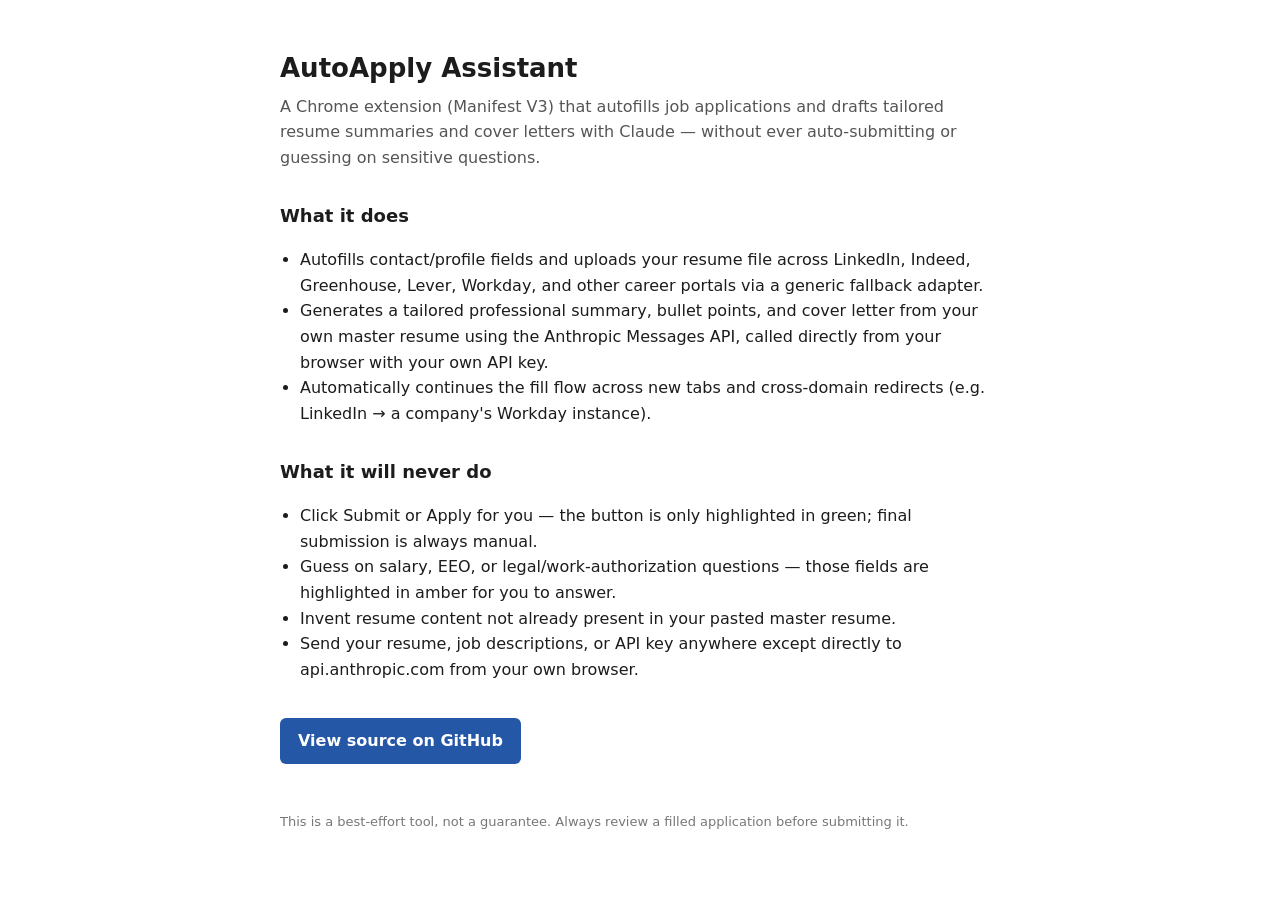
<file: index.html>
<!DOCTYPE html>
<html lang="en">
<head>
<meta charset="utf-8" />
<meta name="viewport" content="width=device-width, initial-scale=1" />
<title>AutoApply Assistant</title>
<style>
  body { font-family: system-ui, -apple-system, Segoe UI, Roboto, sans-serif; max-width: 720px; margin: 48px auto; padding: 0 20px; color: #1c1c1c; line-height: 1.6; }
  h1 { font-size: 26px; margin-bottom: 4px; }
  .tagline { color: #555; margin-top: 0; }
  h2 { font-size: 18px; margin-top: 32px; }
  ul { padding-left: 20px; }
  code { background: #f2f2f2; padding: 2px 5px; border-radius: 4px; font-size: 13px; }
  .cta { display: inline-block; margin-top: 20px; background: #2557a7; color: #fff; text-decoration: none; padding: 10px 18px; border-radius: 6px; font-weight: 600; }
  .cta:hover { background: #1d4785; }
  footer { margin-top: 48px; color: #777; font-size: 13px; }
</style>
</head>
<body>
  <h1>AutoApply Assistant</h1>
  <p class="tagline">A Chrome extension (Manifest V3) that autofills job applications and drafts tailored resume summaries and cover letters with Claude — without ever auto-submitting or guessing on sensitive questions.</p>

  <h2>What it does</h2>
  <ul>
    <li>Autofills contact/profile fields and uploads your resume file across LinkedIn, Indeed, Greenhouse, Lever, Workday, and other career portals via a generic fallback adapter.</li>
    <li>Generates a tailored professional summary, bullet points, and cover letter from your own master resume using the Anthropic Messages API, called directly from your browser with your own API key.</li>
    <li>Automatically continues the fill flow across new tabs and cross-domain redirects (e.g. LinkedIn &rarr; a company's Workday instance).</li>
  </ul>

  <h2>What it will never do</h2>
  <ul>
    <li>Click Submit or Apply for you — the button is only highlighted in green; final submission is always manual.</li>
    <li>Guess on salary, EEO, or legal/work-authorization questions — those fields are highlighted in amber for you to answer.</li>
    <li>Invent resume content not already present in your pasted master resume.</li>
    <li>Send your resume, job descriptions, or API key anywhere except directly to api.anthropic.com from your own browser.</li>
  </ul>

  <a class="cta" href="https://github.com/nagendra01-analyst/autoapply-assistant">View source on GitHub</a>

  <footer>This is a best-effort tool, not a guarantee. Always review a filled application before submitting it.</footer>
</body>
</html>
</file>
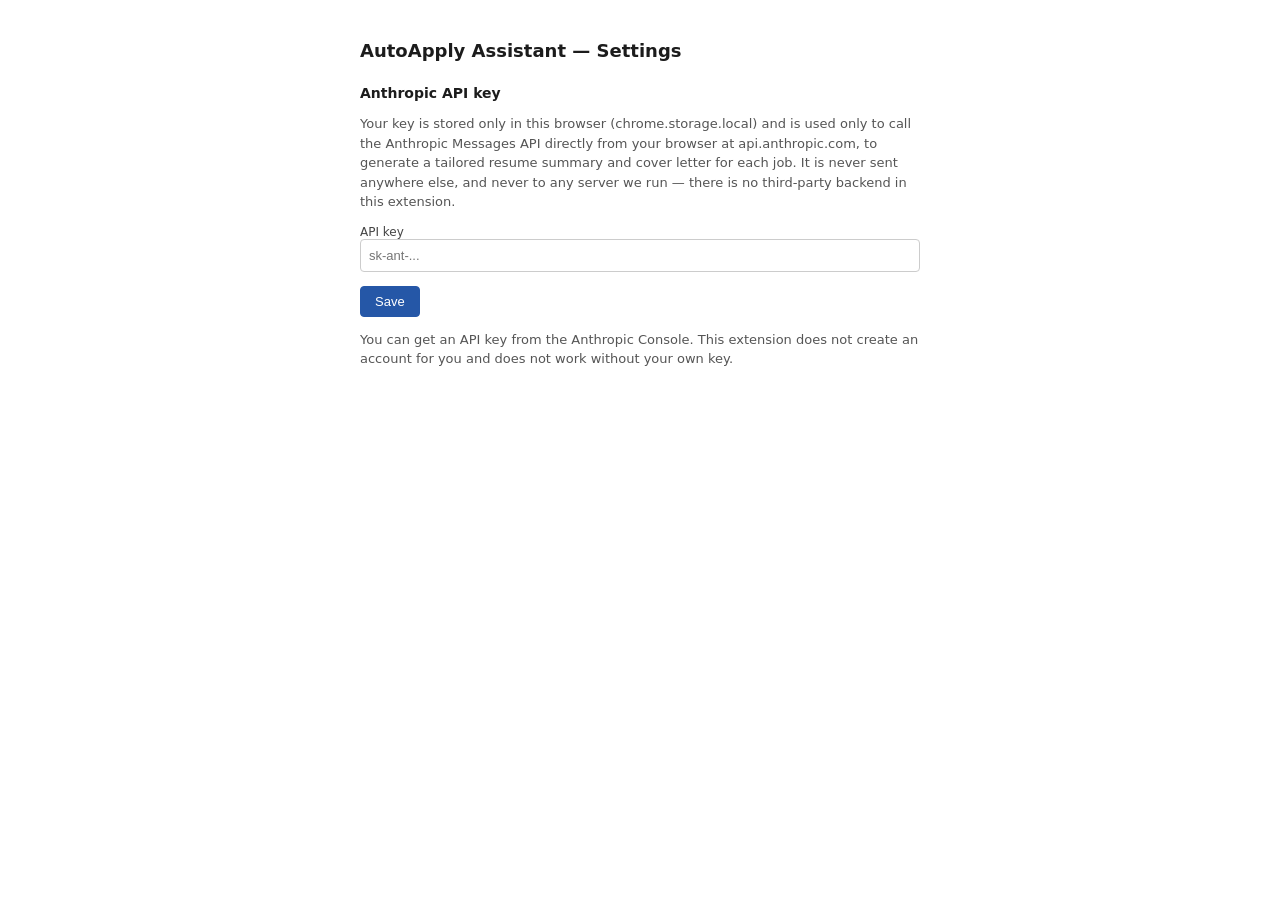
<file: options.html>
<!DOCTYPE html>
<html>
<head>
<meta charset="utf-8" />
<title>AutoApply Assistant — Options</title>
<link rel="stylesheet" href="options.css" />
</head>
<body>
<h1>AutoApply Assistant — Settings</h1>

<h2>Anthropic API key</h2>
<p class="hint">Your key is stored only in this browser (chrome.storage.local) and is used only to call
the Anthropic Messages API directly from your browser at api.anthropic.com, to generate a
tailored resume summary and cover letter for each job. It is never sent anywhere else, and
never to any server we run — there is no third-party backend in this extension.</p>

<label>API key
<input type="password" id="apiKey" placeholder="sk-ant-..." autocomplete="off" />
</label>
<button id="saveBtn">Save</button>
<span id="savedMsg" class="saved-msg"></span>

<p class="hint">You can get an API key from the Anthropic Console. This extension does not create an
account for you and does not work without your own key.</p>

<script src="options.js"></script>
</body>
</html>
</file>
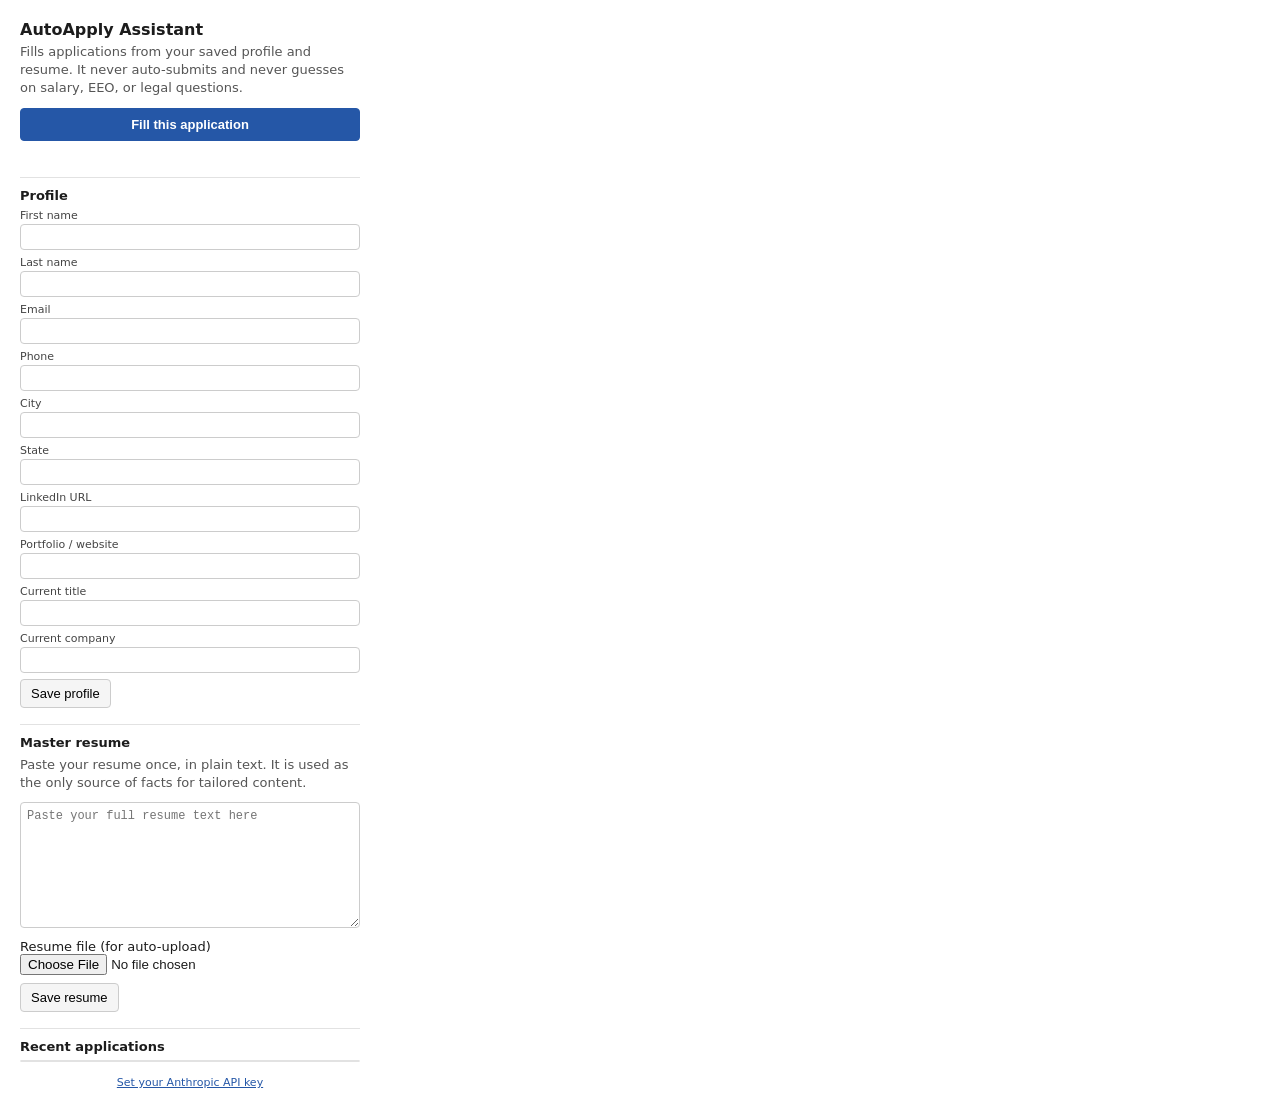
<file: popup.html>
<!DOCTYPE html>
<html>
<head>
<meta charset="utf-8" />
<title>AutoApply Assistant</title>
<link rel="stylesheet" href="popup.css" />
</head>
<body>
<h1>AutoApply Assistant</h1>
<p class="hint">Fills applications from your saved profile and resume. It never auto-submits and never guesses on salary, EEO, or legal questions.</p>

<button id="fillBtn" class="primary">Fill this application</button>
<div id="fillStatus" class="status"></div>

<h2>Profile</h2>
<form id="profileForm">
<label>First name<input type="text" name="firstName" /></label>
<label>Last name<input type="text" name="lastName" /></label>
<label>Email<input type="email" name="email" /></label>
<label>Phone<input type="tel" name="phone" /></label>
<label>City<input type="text" name="city" /></label>
<label>State<input type="text" name="state" /></label>
<label>LinkedIn URL<input type="text" name="linkedinUrl" /></label>
<label>Portfolio / website<input type="text" name="portfolioUrl" /></label>
<label>Current title<input type="text" name="currentTitle" /></label>
<label>Current company<input type="text" name="currentCompany" /></label>
<button type="submit">Save profile</button>
<span id="profileSaved" class="saved-msg"></span>
</form>

<h2>Master resume</h2>
<p class="hint">Paste your resume once, in plain text. It is used as the only source of facts for tailored content.</p>
<textarea id="masterResume" rows="8" placeholder="Paste your full resume text here"></textarea>
<div class="row">
<label>Resume file (for auto-upload)<input type="file" id="resumeFile" accept=".pdf,.doc,.docx" /></label>
</div>
<button id="saveResumeBtn">Save resume</button>
<span id="resumeSaved" class="saved-msg"></span>

<h2>Recent applications</h2>
<div id="appLog" class="log"></div>

<p class="footer-note"><a href="options.html" target="_blank">Set your Anthropic API key</a></p>

<script src="popup.js"></script>
</body>
</html>
</file>
<file: options.css>
/* options.css */
body {
    max-width: 560px;
    margin: 40px auto;
    font-family: system-ui, -apple-system, Segoe UI, Roboto, sans-serif;
    color: #1c1c1c;
    padding: 0 16px;
}

h1 {
    font-size: 18px;
}

h2 {
    font-size: 14px;
    margin-top: 24px;
}

.hint {
    color: #555;
    font-size: 13px;
    line-height: 1.5;
}

label {
    display: block;
    font-size: 12px;
    color: #444;
    margin: 10px 0 4px;
}

input[type="password"] {
    width: 100%;
    box-sizing: border-box;
    padding: 8px;
    border: 1px solid #ccc;
    border-radius: 4px;
    font-size: 13px;
}

button {
    margin-top: 10px;
    cursor: pointer;
    border: 1px solid #2557a7;
    background: #2557a7;
    color: #fff;
    border-radius: 4px;
    padding: 7px 14px;
    font-size: 13px;
}

.saved-msg {
    margin-left: 8px;
    font-size: 12px;
    color: #2a7d2a;
}
</file>
<file: popup.css>
/* popup.css - plain, functional styling. No progress theater, no fake animations. */
body {
    width: 340px;
    font-family: system-ui, -apple-system, Segoe UI, Roboto, sans-serif;
    font-size: 13px;
    color: #1c1c1c;
    padding: 12px;
}

h1 {
    font-size: 16px;
    margin: 0 0 4px;
}

h2 {
    font-size: 13px;
    margin: 16px 0 6px;
    border-top: 1px solid #e2e2e2;
    padding-top: 10px;
}

p.hint {
    color: #555;
    margin: 0 0 10px;
    line-height: 1.4;
}

button {
    cursor: pointer;
    border: 1px solid #ccc;
    background: #f5f5f5;
    border-radius: 4px;
    padding: 6px 10px;
    font-size: 13px;
}

button.primary {
    background: #2557a7;
    color: #fff;
    border-color: #2557a7;
    width: 100%;
    padding: 8px;
    font-weight: 600;
}

button.primary:hover {
    background: #1d4785;
}

.status {
    margin-top: 6px;
    font-size: 12px;
    color: #444;
    min-height: 14px;
}

form label {
    display: block;
    font-size: 11px;
    color: #444;
    margin-bottom: 6px;
}

form label input {
    display: block;
    width: 100%;
    box-sizing: border-box;
    padding: 5px 6px;
    margin-top: 2px;
    border: 1px solid #ccc;
    border-radius: 4px;
    font-size: 12px;
}

textarea {
    width: 100%;
    box-sizing: border-box;
    padding: 6px;
    border: 1px solid #ccc;
    border-radius: 4px;
    font-size: 12px;
    resize: vertical;
}

.row {
    margin: 8px 0;
}

.saved-msg {
    margin-left: 6px;
    font-size: 11px;
    color: #2a7d2a;
}

.log {
    max-height: 180px;
    overflow-y: auto;
    border: 1px solid #e2e2e2;
    border-radius: 4px;
}

.log-entry {
    padding: 6px 8px;
    border-bottom: 1px solid #eee;
    font-size: 12px;
}

.log-entry:last-child {
    border-bottom: none;
}

.log-entry .title {
    font-weight: 600;
}

.log-entry .meta {
    color: #666;
    font-size: 11px;
}

.log-empty {
    padding: 10px;
    color: #888;
    font-size: 12px;
    text-align: center;
}

.status-badge {
    display: inline-block;
    padding: 1px 6px;
    border-radius: 3px;
    font-size: 10px;
    font-weight: 600;
}

.status-badge.review {
    background: #fff3cd;
    color: #8a6500;
}

.status-badge.ready {
    background: #d7f4d7;
    color: #1e6b1e;
}

.footer-note {
    margin-top: 14px;
    font-size: 11px;
    text-align: center;
}

.footer-note a {
    color: #2557a7;
}
</file>
